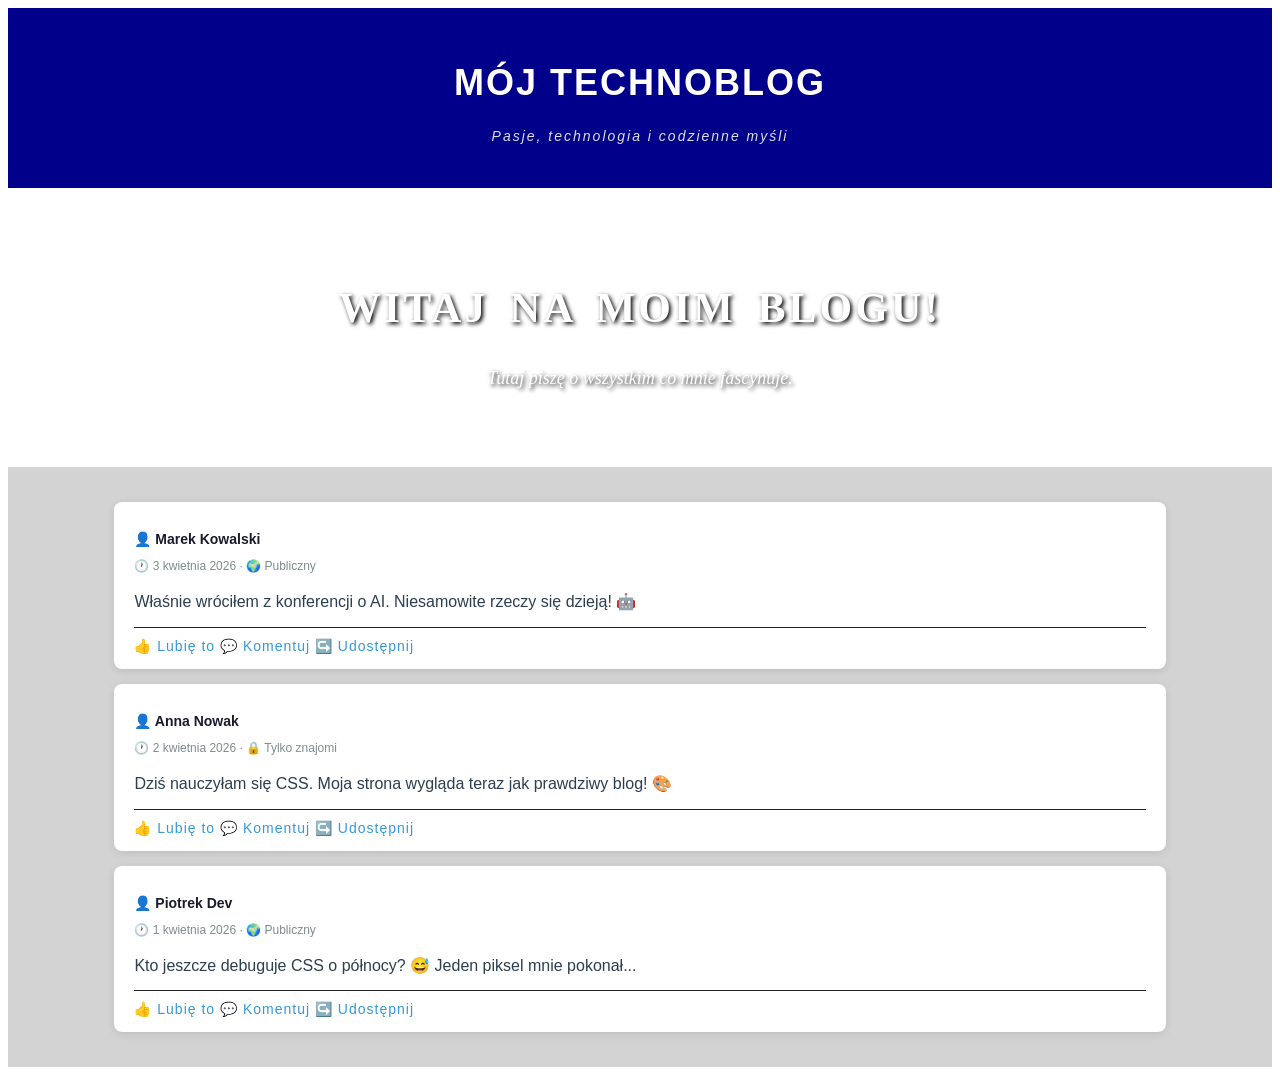
<file: strona2/index.html>
<!DOCTYPE html>
<html lang="pl">
<head>
    <meta charset="UTF-8">
    <title>Mój Blog</title>
    <!-- Tutaj importujemy style -->
    <link rel="stylesheet" href="style.css"/>
</head>
<body>

    <div id="naglowek">
        <h1>Mój Technoblog</h1>
        <p>Pasje, technologia i codzienne myśli</p>
    </div>

    <div id="baner">
        <h2>Witaj na moim blogu!</h2>
        <p>Tutaj piszę o wszystkim co mnie fascynuje.</p>
    </div>

    <div id="tresc">
        <div class="wpis">
            <p class="autor">👤 Marek Kowalski</p>
            <p class="data">🕐 3 kwietnia 2026 · 🌍 Publiczny</p>
            <p class="tekst">Właśnie wróciłem z konferencji o AI. Niesamowite rzeczy się dzieją! 🤖</p>
            <div class="reakcje">
                <span class="btn-reakcja">👍 Lubię to</span>
                <span class="btn-reakcja">💬 Komentuj</span>
                <span class="btn-reakcja">↪️ Udostępnij</span>
            </div>
        </div>
        <div class="wpis">
            <p class="autor">👤 Anna Nowak</p>
            <p class="data">🕐 2 kwietnia 2026 · 🔒 Tylko znajomi</p>
            <p class="tekst">Dziś nauczyłam się CSS. Moja strona wygląda teraz jak prawdziwy blog! 🎨</p>
            <div class="reakcje">
                <span class="btn-reakcja">👍 Lubię to</span>
                <span class="btn-reakcja">💬 Komentuj</span>
                <span class="btn-reakcja">↪️ Udostępnij</span>
            </div>
        </div>
        <div class="wpis">
            <p class="autor">👤 Piotrek Dev</p>
            <p class="data">🕐 1 kwietnia 2026 · 🌍 Publiczny</p>
            <p class="tekst">Kto jeszcze debuguje CSS o północy? 😅 Jeden piksel mnie pokonał...</p>
            <div class="reakcje">
                <span class="btn-reakcja">👍 Lubię to</span>
                <span class="btn-reakcja">💬 Komentuj</span>
                <span class="btn-reakcja">↪️ Udostępnij</span>
            </div>
        </div>
    </div>

</body>
</html>
</file>
<file: strona2/style.css>
body {
    color: red;
}

#naglowek {
    background-color: darkblue; /*kolor tła */
    color: #ffffff; /* kolor czcionki */
    text-align: center; /* wyrównanie tekstu */
    padding: 30px; /* wewnetrzny odstęp */
    font-family: 'Arial', sans-serif; /* czcionka */
    letter-spacing: 2px; /* odstęp miedzy literami */
}

#naglowek h1 {
    font-size: 36px; /* wielkosc czcionki */
    font-weight: bold;
    text-transform: uppercase;
}

#naglowek p {
    font-size: 14px;
    font-style: italic;
    color: #dddddd;
}

#baner {
    background-image: url('https://picsum.photos/1200/300?random=1');
    background-size: cover; /*obraz pokrywa cały div */
    background-position: center; /* wyśrodkowanie obrazu */
    color: white;
    text-align: center;
    padding: 60px 20px;
    text-shadow: 2px 2px 4px black;
}

#baner h2 {
    font-size: 42px;
    font-weight: bold;
    line-height: 1.2; /* wysokość linii */
    letter-spacing: 3px; /* odstęp między literami */
    text-transform: uppercase; 
    word-spacing: 8px;
}

#baner p {
    font-size: 18px;
    font-style: italic;
    white-space: nowrap; /* zakaz łamania tekstu */
    direction: ltr;
}

/* Sekcja treści */
#tresc {
    width: 100%; /* pełna szerokość */
    background-color: lightgray;
    padding: 20px 0;
    min-height: 300px;
}

.wpis {
    width: 80%;
    margin: 15px auto ;
    background-color: #ffffff;
    border-radius: 8px;
    padding: 15px 20px;
    box-shadow: 0 2px 8px rgba(0,0,0,0.1);
    font-family: 'Helvetica', Arial, sens-serif;
}

.wpis .autor {
    font-weight: bold;
    font-size: 14px;
    color: #1a1a2e;
    margin-bottom: 2px;
}

.wpis .data {
    font-size: 12px;
    color: #7f8c8d;
    margin-bottom: 10px;
}

.wpis .tekst {
    font-size: 15;
    color: #2c3e50;
    line-height: 1.6;
    margin-bottom: 12px;
}

.wpis .reakcje {
    border-top: 1px solid #242222;
    padding-top: 10px;
    color: #3498db;
    font-size: 14px;
    letter-spacing: 1px;
    cursor: pointer;
}
</file>
